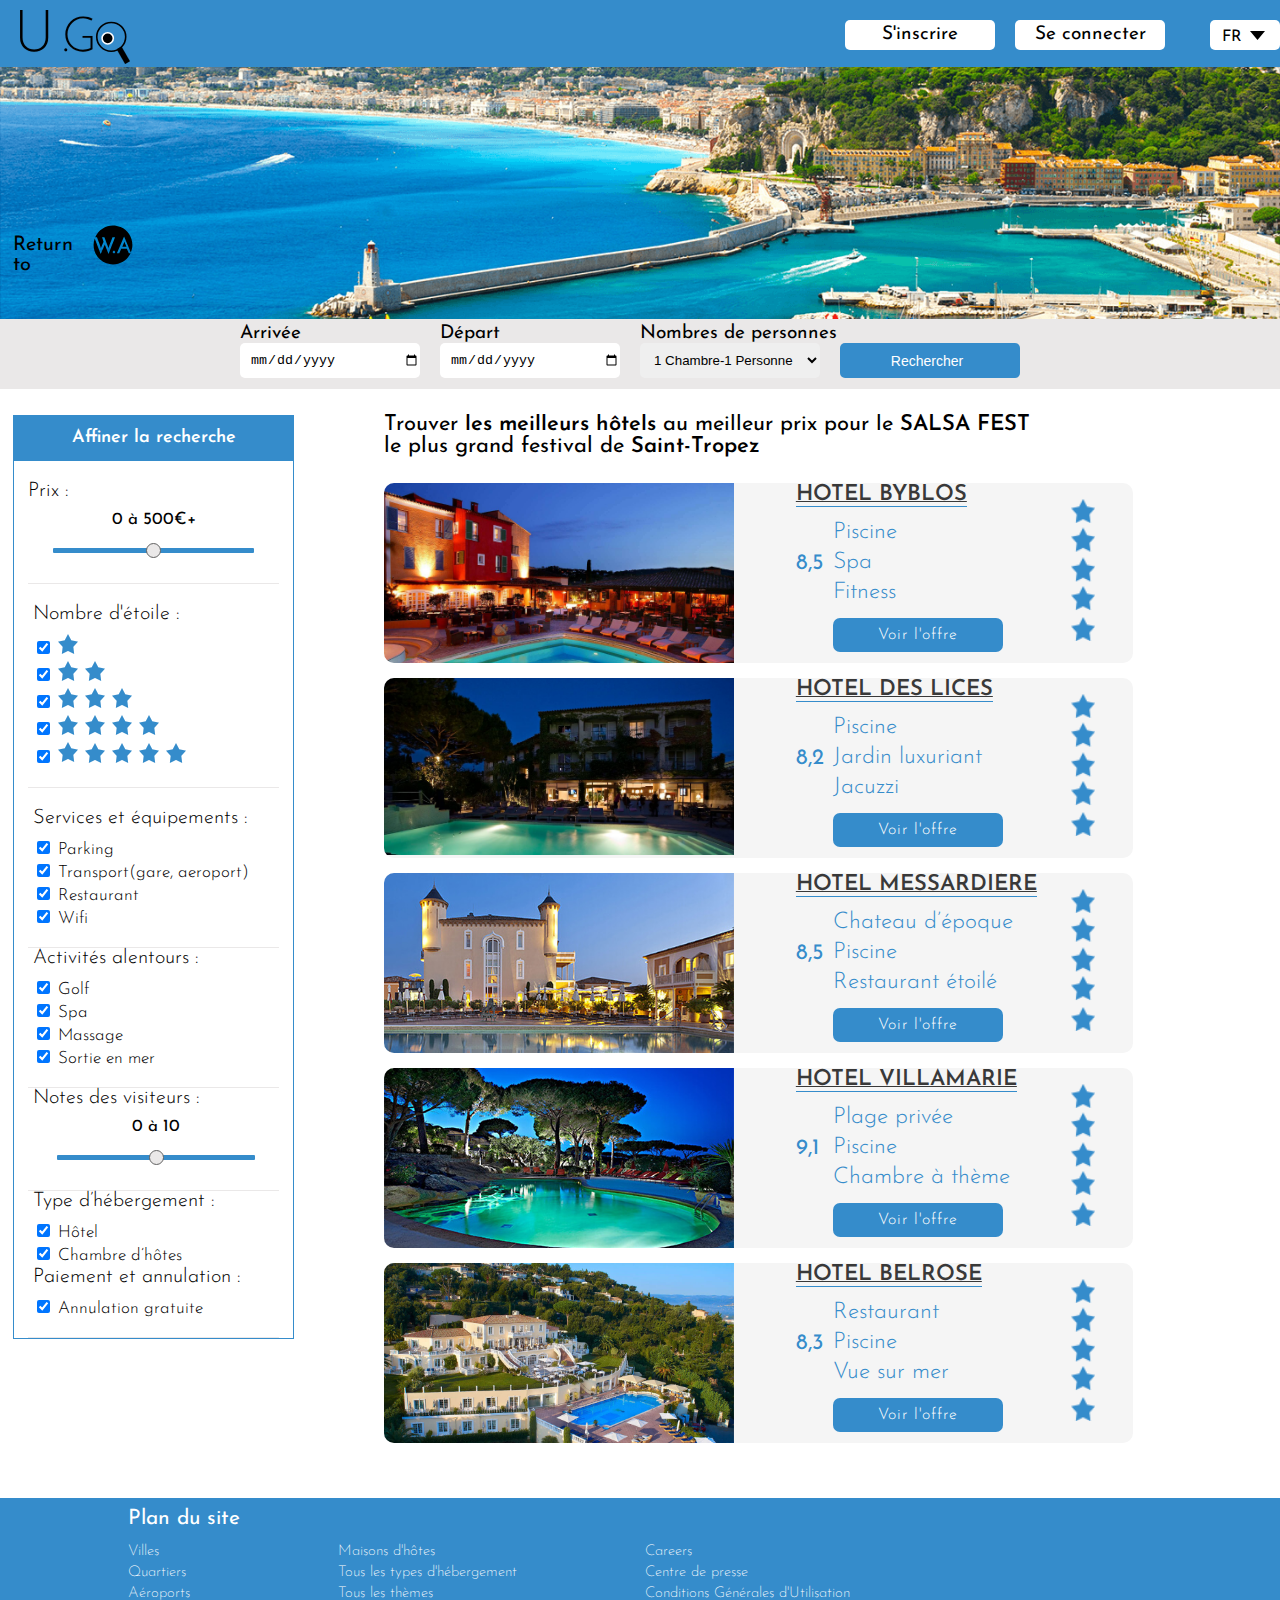
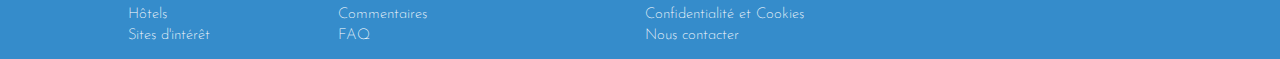
<file: index.html>
<!DOCTYPE html>
<html lang="fr">
<head>
	<meta charset="UTF-8">
	<meta http-equiv="X-UA-Compatible" content="IE=Edge">
	<meta name="viewport" content="width=device-width,initial-scale=1"/> 
	<title>U!Go</title>
	<link rel="icon" type="image/png" sizes="96x96" href="img-layout/favicon.png">
	<link rel="stylesheet" href="styles/css/screen.css">
	<link href="https://fonts.googleapis.com/css?family=Josefin+Sans:400,600,700" rel="stylesheet">
</head>
<body>
	<main>
		<header>
			<h1>
				<a href="#" class="logo">
					<img src="img-layout/ugo.svg" alt="logo">
				</a>
			</h1>
			<div class="inscon clearfix">
				<a href="#" class="inscrire">S'inscrire</a>

				<a href="#" class="connect">Se connecter</a>

				<div class="langue">
					<p class="langfr">FR <img src="img-layout/triangle.png" alt=""></p>
					<p class="langen">EN</p>
				</div>
			</div>
		</header>
		
		<a href="../home.html" class="back-home-a">
			<span class="back-home"><p class="back-home-p">Return to</p></span>
			<img class="logo-link" src="img-layout/logo-link.svg" alt="logo link">
		</a>
		
		<div class="bg">
			<figure>
				<img src="img-content/azur.png" alt="saint-tropez">
			</figure>
		</div>
		
		<nav class="clearfix">
			<form method="post">
				<div>
					<label for="arrive">Arrivée</label>
					<br> 
					<input type="date" id="arrive" required>
				</div>
				<div>
					<label for="depart">Départ</label>
					<br>
					<input type="date" id="depart" required> 
				</div>
				<div>
					<label for="chambre">Nombres de personnes</label>
					<br>
					<select id="chambre" required>
						<option value="personne1">1 Chambre-1 Personne </option>
						<option value="personne2">1 Chambre-2 Personnes </option>
						<option value="personne4">2 Chambre-2 Personnes </option>
						<option value="personne6">3 Chambre-2 Personnes </option>
					</select>
				</div>
				<div>
					<input type="submit" id="recherche" value="Rechercher">	
				</div>
			</form>
		</nav>

		<aside class="clearfix">
			<button>Affiner la recherche<img src="img-layout/fleche.svg" alt="fleche" width="15"></button>
			<div class="deroulant">
				<div class="prix">
					<h3>Prix :</h3>
					<p>0 à 500€+</p>
					<input type="range">
				</div>

				<div class="etoile">
					<h3>Nombre d'étoile :</h3>
					<form action="post">
						<p>
							<input type="checkbox" id="star1" checked>
							<label for="star1"><img src="img-layout/star1.png" alt="etoile"></label>
						</p>
						<p>
							<input type="checkbox" id="star2" checked>
							<label for="star2"><img src="img-layout/star2.png" alt="etoile"></label>
						</p>
						<p>
							<input type="checkbox" id="star3" checked>
							<label for="star3"><img src="img-layout/star3.png" alt="etoile"></label>
						</p>
						<p>
							<input type="checkbox" id="star4" checked>
							<label for="star4"><img src="img-layout/star4.png" alt="etoile"></label>
						</p>
						<p>
							<input type="checkbox" id="star5" checked>
							<label for="star5"><img src="img-layout/star5.png" alt="etoile"></label>
						</p>
					</form>
				</div>
				<div class="service">
					<h3>Services et équipements :</h3>
					<form action="post">
						<p>
							<input type="checkbox" id="equip" checked>
							<label for="equip">Parking</label>
						</p>
						<p>
							<input type="checkbox" id="transport" checked>
							<label for="transport">Transport(gare, aeroport)</label>
						</p>
						<p>
							<input type="checkbox" id="restaurant" checked>
							<label for="restaurant">Restaurant</label>
						</p>
						<p>
							<input type="checkbox" id="wifi" checked>
							<label for="wifi">Wifi</label>
						</p>
					</form>
				</div>
				<div class="activite">
					<h3>Activités alentours :</h3>
					<form action="post">
						<p>
							<input type="checkbox" id="golf" checked>
							<label for="golf">Golf</label>
						</p>
						<p>
							<input type="checkbox" id="spa" checked>
							<label for="spa">Spa</label>
						</p>
						<p>
							<input type="checkbox" id="massage" checked>
							<label for="massage">Massage</label>
						</p>
						<p>
							<input type="checkbox" id="sortie" checked>
							<label for="sortie">Sortie en mer</label>
						</p>
					</form>
				</div>
				<div class="notes">
					<h3>Notes des visiteurs :</h3>
					<p>0 à 10</p>
					<input type="range">
				</div>
				<div class="hbgm">
					<form action="post">
						<h3>Type d’hébergement :</h3>
						<p>
							<input type="checkbox" id="hotel" checked>
							<label for="hotel">Hôtel</label>
						</p>
						<p>
							<input type="checkbox" id="hote" checked>
							<label for="hote">Chambre d’hôtes</label>
						</p>

						<h3>Paiement et annulation :</h3>
						<p>
							<input type="checkbox" id="annul" checked>
							<label for="annul">Annulation gratuite</label>
						</p>
					</form>				
				</div>
			</div>
		</aside>

		<div id="main-content" class="clearfix">
			<p>Trouver <strong>les meilleurs hôtels</strong> au meilleur prix pour le <strong>SALSA FEST</strong><br> le plus grand festival de <strong>Saint-Tropez</strong></p>
			
			<article>
				<a href="byblos.html">
					<figure>
						<img src="img-content/parchotel.jpg" alt="byblos">
					</figure>
				</a>				
				<div>
					<h2>hotel byblos</h2>
					<p class="note">8,5</p>
					<p class="option">Piscine<br>Spa<br>Fitness</p>
					<a href="byblos.html"><p>Voir l'offre</p></a>
					<figure>
						<img src="img-layout/etoiles5.png" alt="etoile" class="etl5">
					</figure>
				</div>
			</article>
			
			<article>
				<a href="byblos.html">
					<figure>
						<img src="img-content/deslices.jpg" alt="deslices">
					</figure>
				</a>				
				<div>
					<h2>hotel des lices</h2>
					<p class="note">8,2</p>
					<p class="option">Piscine<br>Jardin luxuriant<br>Jacuzzi</p>
					<a href="byblos.html"><p>Voir l'offre</p></a>
					<figure>
						<img src="img-layout/etoiles5.png" alt="etoile" class="etl5">
					</figure>
				</div>
			</article>
			
			<article>
				<a href="byblos.html">
					<figure>
						<img src="img-content/messardiere.jpg" alt="messardière">
					</figure>
				</a>				
				<div>
					<h2>hotel messardière</h2>
					<p class="note">8,5</p>
					<p class="option">Chateau d’époque<br>Piscine<br>Restaurant étoilé</p>
					<a href="byblos.html"><p>Voir l'offre</p></a>
					<figure>
						<img src="img-layout/etoiles5.png" alt="etoile" class="etl5">
					</figure>
				</div>
			</article>
			
			<article>
				<a href="byblos.html">
					<figure>
						<img src="img-content/villamarie.jpg" alt="villamarie">
					</figure>
				</a>
				<div>
					<h2>hotel villamarie</h2>
					<p class="note">9,1</p>
					<p class="option">Plage privée<br>Piscine<br>Chambre à thème</p>
					<a href="byblos.html"><p>Voir l'offre</p></a>
					<figure>
						<img src="img-layout/etoiles5.png" alt="etoile" class="etl5">
					</figure>
				</div>
			</article>	
			
			
			<article>
				<a href="byblos.html">
					<figure>
						<img src="img-content/belrose.jpg" alt="belrose">
					</figure>
				</a>
				<div>
					<h2>hotel belrose</h2>
					<p class="note">8,3</p>
					<p class="option">Restaurant<br>Piscine<br>Vue sur mer</p>
					<a href="byblos.html"><p>Voir l'offre</p></a>
					<figure>
						<img src="img-layout/etoiles5.png" alt="etoile" class="etl5">
					</figure>
				</div>
			</article>	
		</div>

		
		
		<footer class="clearfix">
			<h2>Plan du site</h2>
			<ul>
				<li><a href="">Villes</a></li>
				<li><a href="">Quartiers</a></li>
				<li><a href="">Aéroports</a></li>
				<li><a href="">Hôtels</a></li>
				<li><a href="">Sites d'intérêt</a></li>
			</ul>
			<ul>
				<li><a href="">Maisons d'hôtes</a></li>
				<li><a href="">Tous les types d'hébergement</a></li>
				<li><a href="">Tous les thèmes</a></li>
				<li><a href="">Commentaires</a></li>
				<li><a href="">FAQ</a></li>
			</ul>
			<ul>
				<li><a href="">Careers</a></li>
				<li><a href="">Centre de presse</a></li>
				<li><a href="">Conditions Générales d'Utilisation</a></li>
				<li><a href="">Confidentialité et Cookies</a></li>
				<li><a href="">Nous contacter</a></li>
			</ul>
		</footer>
	</main>

	<script src="js/app.js" type="text/javascript"></script>
</body>
</html>
</file>
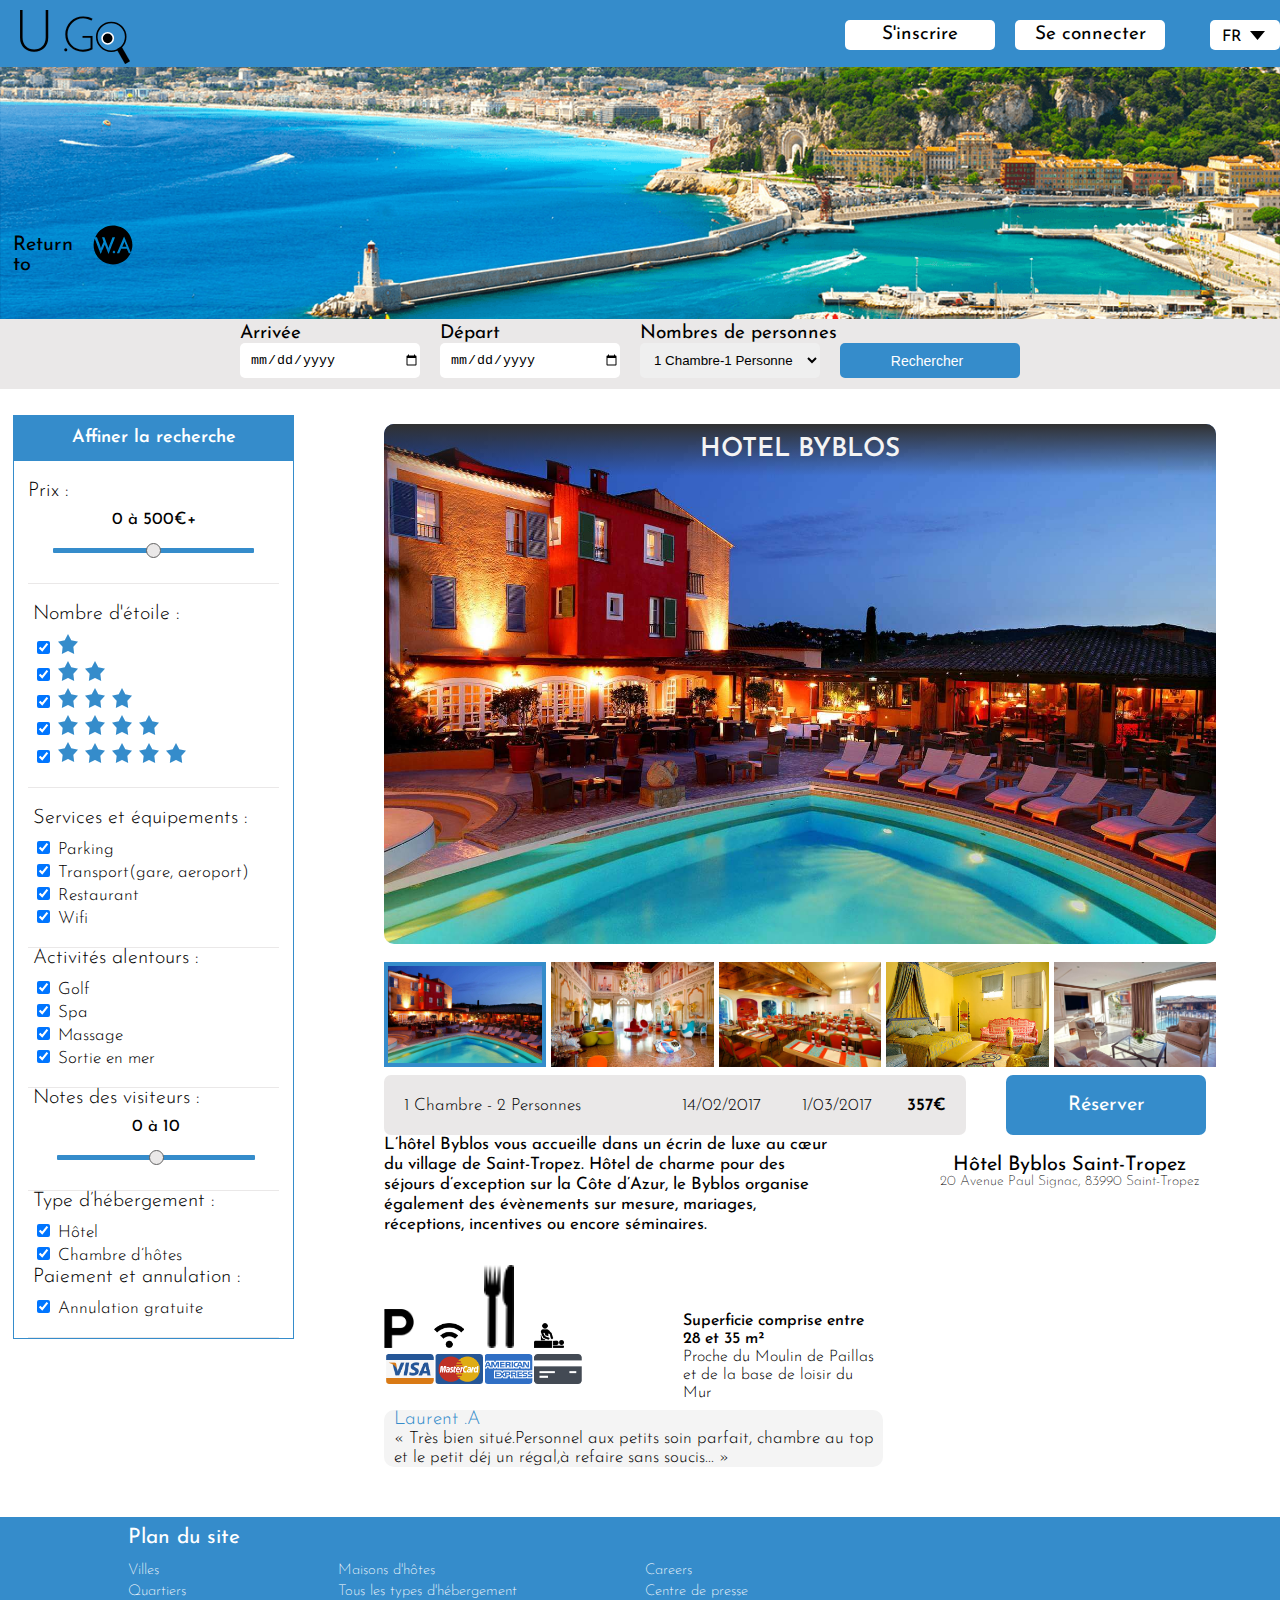
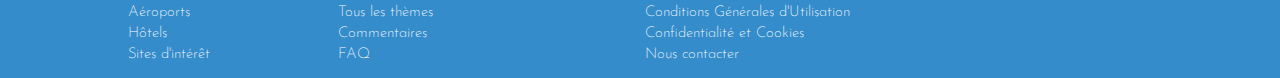
<file: byblos.html>
<!DOCTYPE html>
<html lang="fr">
<head>
	<meta charset="UTF-8">
	<meta http-equiv="X-UA-Compatible" content="IE=Edge">
	<meta name="viewport" content="width=device-width,initial-scale=1"/> 
	<title>U!Go</title>
	<link rel="icon" type="image/png" sizes="96x96" href="img-layout/favicon.png">
	<link rel="stylesheet" href="styles/css/screen.css">
	<link href="https://fonts.googleapis.com/css?family=Josefin+Sans:400,600,700" rel="stylesheet">
	
</head>
<body>
	<main>
		<header>
			<h1>
				<a href="index.html" class="logo">
					<img src="img-layout/ugo.svg" alt="logo">
				</a>
			</h1>
			<div class="inscon clearfix">
				<a href="#" class="inscrire">S'inscrire</a>

				<a href="#" class="connect">Se connecter</a>

				<div class="langue">
					<p class="langfr">FR <img src="img-layout/triangle.png" alt=""></p>
					<p class="langen">EN</p>
				</div>
			</div>
		</header>
		
		<a href="../home.html" class="back-home-a">
			<span class="back-home"><p class="back-home-p">Return to</p></span>
			<img class="logo-link" src="img-layout/logo-link.svg" alt="logo link">
		</a>

		<div class="bg">
			<figure>
				<img src="img-content/azur.png" alt="saint-tropez">
			</figure>
		</div>

		<nav class="clearfix">
			<form method="post">
				<div>
					<label for="arrive">Arrivée</label>
					<br> 
					<input type="date" id="arrive" required>
				</div>
				<div>
					<label for="depart">Départ</label>
					<br>
					<input type="date" id="depart" required> 
				</div>
				<div>
					<label for="chambre">Nombres de personnes</label>
					<br>
					<select id="chambre" required>
						<option value="personne1">1 Chambre-1 Personne </option>
						<option value="personne2">1 Chambre-2 Personnes </option>
						<option value="personne4">2 Chambre-2 Personnes </option>
						<option value="personne6">3 Chambre-2 Personnes </option>
					</select>
				</div>
				<div>
					<input type="submit" id="recherche" value="Rechercher">	
				</div>
			</form>
		</nav>

		<aside class="clearfix">
			<button>Affiner la recherche<img src="img-layout/fleche.svg" alt="fleche" width="15"></button>
			<div class="deroulant">
				<div class="prix">
					<h3>Prix :</h3>
					<p>0 à 500€+</p>
					<input type="range">
				</div>

				<div class="etoile">
					<h3>Nombre d'étoile :</h3>
					<form action="post">
						<p>
							<input type="checkbox" id="star1" checked>
							<label for="star1"><img src="img-layout/star1.png" alt="etoile"></label>
						</p>
						<p>
							<input type="checkbox" id="star2" checked>
							<label for="star2"><img src="img-layout/star2.png" alt="etoile"></label>
						</p>
						<p>
							<input type="checkbox" id="star3" checked>
							<label for="star3"><img src="img-layout/star3.png" alt="etoile"></label>
						</p>
						<p>
							<input type="checkbox" id="star4" checked>
							<label for="star4"><img src="img-layout/star4.png" alt="etoile"></label>
						</p>
						<p>
							<input type="checkbox" id="star5" checked>
							<label for="star5"><img src="img-layout/star5.png" alt="etoile"></label>
						</p>
					</form>
				</div>
				<div class="service">
					<h3>Services et équipements :</h3>
					<form action="post">
						<p>
							<input type="checkbox" id="equip" checked>
							<label for="equip">Parking</label>
						</p>
						<p>
							<input type="checkbox" id="transport" checked>
							<label for="transport">Transport(gare, aeroport)</label>
						</p>
						<p>
							<input type="checkbox" id="restaurant" checked>
							<label for="restaurant">Restaurant</label>
						</p>
						<p>
							<input type="checkbox" id="wifi" checked>
							<label for="wifi">Wifi</label>
						</p>
					</form>
				</div>
				<div class="activite">
					<h3>Activités alentours :</h3>
					<form action="post">
						<p>
							<input type="checkbox" id="golf" checked>
							<label for="golf">Golf</label>
						</p>
						<p>
							<input type="checkbox" id="spa" checked>
							<label for="spa">Spa</label>
						</p>
						<p>
							<input type="checkbox" id="massage" checked>
							<label for="massage">Massage</label>
						</p>
						<p>
							<input type="checkbox" id="sortie" checked>
							<label for="sortie">Sortie en mer</label>
						</p>
					</form>
				</div>
				<div class="notes">
					<h3>Notes des visiteurs :</h3>
					<p>0 à 10</p>
					<input type="range">
				</div>
				<div class="hbgm">
					<form action="post">
						<h3>Type d’hébergement :</h3>
						<p>
							<input type="checkbox" id="hotel" checked>
							<label for="hotel">Hôtel</label>
						</p>
						<p>
							<input type="checkbox" id="hote" checked>
							<label for="hote">Chambre d’hôtes</label>
						</p>

						<h3>Paiement et annulation :</h3>
						<p>
							<input type="checkbox" id="annul" checked>
							<label for="annul">Annulation gratuite</label>
						</p>
					</form>				
				</div>
			</div>
		</aside>

		<article id="article-content" class="clearfix">
			<div id="carousel">
				<h2>HOTEL BYBLOS</h2>
				<ul class="max-img">
					<li class="visible"> 
						<img src="img-content/parchotel.jpg" alt="parc">
					</li>
					<li class="">
						<img src="img-content/hall.jpg" alt="hall">
					</li>
					<li class="">
						<img src="img-content/restaurant.jpg" alt="restaurant">
					</li>
					<li class="">
						<img src="img-content/chambre.jpg" alt="chambre">
					</li>
					<li class="">
						<img src="img-content/suite.jpg" alt="suite">
					</li>
				</ul>

				<ul class="min-img">
					<li class="visible">
						<img src="img-content/parchotel.jpg" alt="parc">
					</li>
					<li class="">
						<img src="img-content/hall.jpg" alt="hall">
					</li>
					<li class="">
						<img src="img-content/restaurant.jpg" alt="restaurant">
					</li>
					<li class="">
						<img src="img-content/chambre.jpg" alt="chambre">
					</li>
					<li class="">
						<img src="img-content/suite.jpg" alt="suite">
					</li>
				</ul>
			</div>

			<div class="reservation">
				<p>1 Chambre - 2 Personnes</p>
				<p>14/02/2017</p>
				<p>1/03/2017</p>
				<p>357€</p>
			</div>

			<button>Réserver</button>

			<div class="localisation">
				<h3>Hôtel Byblos Saint-Tropez</h3>
				<p>20 Avenue Paul Signac, 83990 Saint-Tropez</p>

				<iframe src="https://www.google.com/maps/embed?pb=!1m14!1m8!1m3!1d5810.138206870674!2d6.63864707412771!3d43.27092808238885!3m2!1i1024!2i768!4f13.1!3m3!1m2!1s0x0%3A0xbdb83137276eeecd!2sH%C3%B4tel+Byblos+Saint-Tropez!5e0!3m2!1sfr!2sfr!4v1485464108831" width="260" height="220" frameborder="0" style="border:0" allowfullscreen>
				</iframe>
			</div>


			<div class="information">

				<p class="description">L’hôtel Byblos vous accueille dans un écrin de luxe au cœur du village de Saint-Tropez. Hôtel de charme pour des séjours d’exception sur la Côte d’Azur, le Byblos organise également des évènements sur mesure, mariages, réceptions, incentives ou encore séminaires.
				</p>

				<ul class="picto">
					<li><img src="img-layout/parking.png" alt="parking">
					</li>
					<li>
						<img src="img-layout/wifi.png" alt="wifi">
					</li>
					<li>
						<img src="img-layout/restaurant.png" alt="restaurant">
					</li>
					<li>
						<img src="img-layout/spa.png" alt="spa">
					</li>
				</ul>

				<figure class="cb">
					<img src="img-layout/cb.png" alt="cb">
				</figure>

				<div class="info">
					<p>Superficie comprise entre 28 et 35 m²</p>
					<p>Proche du Moulin de Paillas<br>et de la base de loisir du Mur</p>
				</div>

				<div class="commentaire">
					<p>Laurent .A</p>
					<p>« Très bien situé.Personnel aux petits soin parfait, chambre au top<br>
						et le petit déj un régal,à refaire sans soucis... »
					</p>
				</div>	
			</div>
		</article>

		<footer class="clearfix">
			<h2>Plan du site</h2>
			<ul>
				<li><a href="">Villes</a></li>
				<li><a href="">Quartiers</a></li>
				<li><a href="">Aéroports</a></li>
				<li><a href="">Hôtels</a></li>
				<li><a href="">Sites d'intérêt</a></li>
			</ul>
			<ul>
				<li><a href="">Maisons d'hôtes</a></li>
				<li><a href="">Tous les types d'hébergement</a></li>
				<li><a href="">Tous les thèmes</a></li>
				<li><a href="">Commentaires</a></li>
				<li><a href="">FAQ</a></li>
			</ul>
			<ul>
				<li><a href="">Careers</a></li>
				<li><a href="">Centre de presse</a></li>
				<li><a href="">Conditions Générales d'Utilisation</a></li>
				<li><a href="">Confidentialité et Cookies</a></li>
				<li><a href="">Nous contacter</a></li>
			</ul>
		</footer>
	</main>

	<script src="js/app.js" type="text/javascript"></script>
</body>
</html>
</file>
<file: styles/css/screen.css>
html,body,div,span,applet,object,iframe,h1,h2,h3,h4,h5,h6,p,blockquote,pre,a,abbr,acronym,address,big,cite,code,del,dfn,em,img,ins,kbd,q,s,samp,small,strike,strong,sub,sup,tt,var,b,u,i,center,dl,dt,dd,ol,ul,li,fieldset,form,label,legend,table,caption,tbody,tfoot,thead,tr,th,td,article,aside,canvas,details,embed,figure,figcaption,footer,header,hgroup,menu,nav,output,ruby,section,summary,time,mark,audio,video{margin:0;padding:0;border:0;font-size:100%;font:inherit;vertical-align:baseline}article,aside,details,figcaption,figure,footer,header,hgroup,menu,nav,section{display:block}body{line-height:1}ol,ul{list-style:none}blockquote,q{quotes:none}blockquote:before,blockquote:after,q:before,q:after{content:'';content:none}table{border-collapse:collapse;border-spacing:0}*,*:before,*:after{box-sizing:border-box}.clearfix:before,.clearfix:after{content:" ";display:table}.clearfix:after{clear:both}.clearfix{overflow:hidden}body{font-family:'Josefin Sans', sans-serif}html{font-size:62.5%}@media screen and (min-width: 1440px){main{width:1440px;margin:0 auto}}header{width:100%;background:#358ccb}header h1{display:inline}@media screen and (max-width: 540px){header a.logo{width:120px;display:block;margin:0 auto}}header a img{margin:10px 20px 0;width:110px}@media screen and (max-width: 540px){header header a img{margin:0px auto 0;width:110px}}header div.inscon{float:right;margin-top:20px}@media screen and (max-width: 665px){header div.inscon{margin:10px 35px 0 0}}@media screen and (max-width: 540px){header div.inscon{width:360px;float:none;margin:0 auto;margin-top:0px}}@media screen and (max-width: 470px){header div.inscon{width:100%;float:none;margin:0 auto;margin-top:2%}}header a.inscrire,header a.connect{width:150px;height:30px;padding-top:5px;margin-right:20px;background:#fff;text-decoration:none;border-radius:5px;text-align:center;float:left;color:#000;font-size:1.9rem}@media screen and (max-width: 665px){header a.inscrire,header a.connect{width:110px}}header .langue{margin-left:25px;float:left}@media screen and (max-width: 540px){header .langue{margin-left:0px;float:left}}header .langfr,header .langen{width:70px;height:30px;background:#fff;padding-top:7px;text-align:center;border-radius:5px;font-size:1.6rem;font-weight:400}header .langfr img{width:22px}header .langfr img{width:22px}header .langen{display:none;position:absolute}@media screen and (max-width: 665px){header{position:relative;height:110px}}div.bg img{width:100%}@media screen and (max-width: 540px){div.bg img{width:100%;height:120px}}@media screen and (max-width: 470px){div.bg img{width:100%;height:110px}}nav{width:100%;display:flex;justify-content:space-around;position:relative;bottom:5px;margin-bottom:1.5%;background:#eae8e8;height:70px}nav div{width:200px;height:70px;float:left;margin-top:5px;font-size:1.9rem;font-weight:400;transition:0.5s}nav div input{width:180px;height:35px;border-radius:5px;border:none;padding-left:10px}nav div select{width:180px;height:35px;border-radius:5px;border:none;padding-left:10px}nav div input#recherche{width:180px;height:35px;border-radius:5px;border:none;margin-top:19px;padding-left:0;font-size:1.4rem;background:#358ccb;color:#fff}@media screen and (max-width: 1100px){nav div input#recherche{margin:14px auto}}@media screen and (max-width: 665px){nav div input#recherche{margin-right:20px;padding-left:0}}@media screen and (max-width: 665px){nav div{float:none;margin:0 auto}}@media screen and (max-width: 1100px){nav div:last-of-type{clear:both;height:40px;margin:0 auto 20px;width:97%;text-align:center}}@media screen and (max-width: 665px){nav div:last-of-type{margin:5px auto 25px}}@media screen and (max-width: 1100px){nav{margin-bottom:0;height:auto}}@media screen and (max-width: 665px){nav{width:100%;background:#eae8e8;display:block}}nav.active{height:70px;z-index:9999;position:fixed;top:0;transition:1s}@media screen and (max-width: 1100px){nav.active{height:70px;z-index:9999;position:relative;top:0;transition:1s}}.back-home-a{width:120px;display:block;position:absolute;left:1%;top:25%}.back-home-a img.logo-link{float:left;width:30px;transition:0.5s}.back-home-a img.logo-link:hover{width:40px}.back-home-a .back-home{width:80px;margin-top:10px;overflow:hidden;transition:1s;float:left}.back-home-a .back-home .back-home-p{width:80px;font-size:2rem;text-decoration:none;color:#000}#main-content{width:65%;float:right;margin-right:5%}#main-content p{font-size:2.2rem}#main-content strong{font-weight:600}#main-content article{width:90%;height:180px;margin:15px 20% 15px 0;position:relative;overflow:hidden;border-radius:10px;background:#f5f5f5}#main-content article img{width:350px;float:left;transition:1s}@media screen and (max-width: 1100px){#main-content article img{width:350px;float:left;transition:1s}}@media screen and (max-width: 820px){#main-content article img{width:100%;transition:1s}}#main-content article img:hover{width:365px}@media screen and (max-width: 1100px){#main-content article img:hover{width:360px}}@media screen and (max-width: 820px){#main-content article article img:hover{width:105%}}#main-content article h2{position:absolute;left:55%;top:1%;border-bottom:solid 1px #358ccb;text-transform:uppercase;text-decoration:underline 1px;font-size:2.2rem;font-weight:600;color:#393939}@media screen and (max-width: 820px){#main-content article h2{width:300px;margin:0 auto;position:initial}}@media screen and (max-width: 480px){#main-content article h2{width:75%;margin:1% auto}}#main-content article p{position:absolute;left:55%;color:#358ccb}@media screen and (max-width: 820px){#main-content article p{position:initial}}#main-content article .note{position:absolute;top:70px}@media screen and (max-width: 820px){#main-content article .note{left:10%}}#main-content article .option{position:absolute;bottom:55px;left:60%;padding:8px 0 0 0;line-height:30px;font-weight:300;font-size:2.3rem}@media screen and (max-width: 820px){#main-content article .option{position:initial}}@media screen and (max-width: 820px){#main-content article div{width:100%;height:180px;position:relative;overflow:hidden;text-align:center}}#main-content article div a{position:absolute;bottom:45px;right:40%;display:block;text-decoration:none}#main-content article div a p{width:170px;padding:9px 0;text-align:center;font-size:1.6rem;font-weight:300;letter-spacing:1px;border-radius:7px;background:#358ccb;color:#fff;transition:0.3s}#main-content article div a p:hover{color:#000}@media screen and (max-width: 820px){#main-content article div a{position:initial;display:inline-block;margin:10px auto 0}}#main-content article div figure img.etl5{width:25px;position:absolute;right:5%;bottom:12%}@media screen and (max-width: 470px){#main-content article figure img.etl5{width:20px;right:2%}}@media screen and (max-width: 1100px){#main-content article{width:100%}}@media screen and (max-width: 820px){#main-content article{width:100%;height:auto;margin-top:25px;position:relative}}#main-content article:first-of-type{margin-top:3%}@media screen and (max-width: 1100px){#main-content{width:85%;float:none;margin-right:0;margin:0 auto}}@media screen and (max-width: 820px){#main-content{width:80%}}@media screen and (max-width: 665px){#main-content{width:100%}}#article-content{width:65%;float:right;margin:10px 5%}#article-content #carousel{position:relative}#article-content h2{width:100%;padding:13px 0;position:absolute;text-align:center;font-size:2.6rem;font-weight:600;border-radius:10px 10px 0 0;background:linear-gradient(#313131, transparent);color:#f4f4f4}@media screen and (max-width: 720px){#article-content h2{border-radius:0}}@media screen and (max-width: 470px){#article-content h2{margin-top:0px}}#article-content ul{width:100%;display:table}#article-content ul li{width:0;display:table-cell}#article-content ul li img{border-radius:10px;width:100%}@media screen and (max-width: 720px){#article-content ul li img{border-radius:0}}#article-content ul.max-img li.visible{width:100%}#article-content ul.min-img{display:flex;justify-content:space-between}#article-content ul.min-img li{width:19.5%;margin-top:15px}#article-content ul.min-img li img{border-radius:0;width:100%;height:105px}@media screen and (max-width: 720px){#article-content ul.min-img li img{height:70px}}@media screen and (max-width: 470px){#article-content ul.min-img li img{height:50px}}@media screen and (max-width: 720px){#article-content ul.min-img li{margin-top:0px}}@media screen and (max-width: 470px){#article-content ul.min-img li{margin-top:0px}}#article-content ul.min-img li.visible img{transition:0.3s;border:solid 4px #358ccb}#article-content iframe{float:right;margin-top:15px}#article-content div.reservation{width:70%;height:60px;margin-top:5px;display:table;float:left}#article-content div.reservation p{display:table-cell;padding-top:22px;font-size:1.7rem;font-weight:300;background:#eae8e8}#article-content div.reservation p:first-of-type{padding-left:20px;border-radius:7px 0 0 7px}@media screen and (max-width: 720px){#article-content div.reservation p:first-of-type{border-radius:0}}#article-content div.reservation p:last-of-type{border-radius:0 7px 7px 0;font-weight:600}@media screen and (max-width: 720px){#article-content div.reservation p:last-of-type{border-radius:0}}@media screen and (max-width: 470px){#article-content div.reservation p{display:block;text-align:center;padding-top:10px;font-size:1.7rem}}@media screen and (max-width: 720px){#article-content div.reservation{width:100%;height:60px;display:table;float:none}}#article-content button{width:200px;height:60px;margin:5px 10px 0 0;border:none;border-radius:7px;font-family:'Josefin Sans', sans-serif;font-weight:400;font-size:2rem;background:#358ccb;color:#fff;float:right}#article-content button:focus{outline:none}#article-content button:hover{color:#eae8e8}@media screen and (max-width: 720px){#article-content button{width:100%;height:60px;margin:0;border-radius:0;float:none}}#article-content .localisation{width:260px;margin:20px 2% 0 0;text-align:center;font-size:1.4rem;font-weight:200;float:right}#article-content .localisation h3{font-size:2rem;font-weight:400}@media screen and (max-width: 820px){#article-content .localisation{display:none}}@media screen and (max-width: 470px){#article-content .localisation{display:block;overflow:hidden;float:none;width:260px;margin:20px auto;text-align:center;font-size:1.2rem;font-weight:200}}#article-content div.information{width:60%;position:relative}@media screen and (max-width: 820px){#article-content div.information{width:100%}}#article-content p.description{width:90%;margin:30px 0;font-size:1.7rem;line-height:20px}@media screen and (max-width: 470px){#article-content p.description{width:100%;position:relative;left:0;text-align:center}}#article-content ul.picto{width:200px}#article-content ul.picto li{padding-right:20px}#article-content ul.picto li img{border-radius:0}#article-content figure.cb{width:200px}#article-content figure.cb img{width:100%}@media screen and (max-width: 470px){#article-content .picto,#article-content .cb{margin:0 auto}}#article-content .info{width:200px;position:absolute;bottom:65px;right:0;font-size:1.6rem;font-weight:300;line-height:18px}#article-content .info p:first-of-type{font-weight:500}@media screen and (max-width: 1100px){#article-content .info{width:250px;bottom:80px}}@media screen and (max-width: 720px){#article-content .info{width:250px}}@media screen and (max-width: 470px){#article-content .info{width:250px;margin:0 auto;text-align:center;position:relative;bottom:0px;right:0}}#article-content div.commentaire{width:100%;margin-top:20px;padding-left:10px;border-radius:10px;background:#f4f4f4;font-weight:300;font-size:1.7rem;line-height:19px}#article-content div.commentaire p:first-of-type{font-size:1.9rem;color:#358ccb}@media screen and (max-width: 1100px){#article-content{width:100%;float:none;margin:10px 0}}aside{width:22%;margin:0.5% 0 0 1%;position:relative;bottom:5px;border:solid 1px #358ccb;font-size:1.7rem;float:left}aside button{width:100%;height:45px;border:none;position:relative;text-align:center;font-family:'Josefin Sans', sans-serif;font-size:1.8rem;font-weight:600;background:#358ccb;color:#fff}aside button img{display:none}@media screen and (max-width: 1100px){aside button img{display:initial;position:absolute;bottom:3px;right:48%;transition:transform 0.25s}}@media screen and (max-width: 1100px){aside .deroulant{height:0;overflow:hidden}}aside h3{text-align:left;font-weight:300;font-size:2rem;margin-bottom:10px}aside div.prix,aside div.notes{width:90%;margin:20px auto 0;text-align:center;border-bottom:solid 1px #eae8e8}aside div.prix input,aside div.notes input{margin-bottom:30px;color:#358ccb}aside input[type=range]{-webkit-appearance:none;margin:10px 0;width:80%}aside input[type=range]:focus{outline:none}aside input[type=range]::-webkit-slider-runnable-track{width:100%;height:5px;cursor:pointer;border-radius:1px;background:#358ccb}aside input[type=range]::-webkit-slider-thumb{width:15px;height:15px;margin-top:-5px;cursor:pointer;border:1px solid #626262;border-radius:25px;background:#eae8e8;-webkit-appearance:none}aside div.prix p,aside div.notes p{margin:10px 0}aside div.etoile{width:90%;margin:20px auto;padding-left:5px;border-bottom:solid 1px #eae8e8}aside div.etoile p:last-of-type{margin-bottom:20px}aside div.etoile p{margin-top:3px}aside div.service,aside div.activite,aside div.notes,aside div.annul,aside div.hbgm{width:90%;margin:0 auto;padding-left:5px;border-bottom:solid 1px #eae8e8}@media screen and (max-width: 1100px){aside div.prix,aside div.etoile,aside div.service,aside div.activite,aside div.notes,aside div.annul,aside div.hbgm{width:33.33%;overflow:hidden;height:200px;padding-left:10px;margin:0 auto;float:left;border-bottom:solid 1px #eae8e8;border-right:solid 1px #eae8e8}}@media screen and (max-width: 665px){aside div.prix,aside div.etoile,aside div.service,aside div.activite,aside div.notes,aside div.annul,aside div.hbgm{width:50%}}aside div.service p,aside div.activite p,aside div.annul p,aside div.hbgm p{padding-bottom:3px}aside div.service p:last-of-type,aside div.activite p:last-of-type,aside div.annul p:last-of-type,aside div.hbgm p:last-of-type{padding-bottom:20px}aside div.service label,aside div.activite label,aside div.annul label,aside div.hbgm label{font-weight:300}@media screen and (max-width: 1100px){aside{width:100%;margin:0 auto;border:none}}@media screen and (max-width: 665px){aside{width:100%;margin:0 auto;border:none}}footer{width:100%;position:relative;top:40px;clear:both;background:#358ccb;font-size:2.1rem}footer h2{margin:10px 0 10px 10%;color:#fff}footer ul{float:left;list-style:none;padding:0 0 15px 10%}footer ul li a{text-decoration:none;color:#fff;font-size:1.5rem;font-weight:200}footer ul li a:hover{text-decoration:underline}
/*# sourceMappingURL=screen.css.map */
</file>
